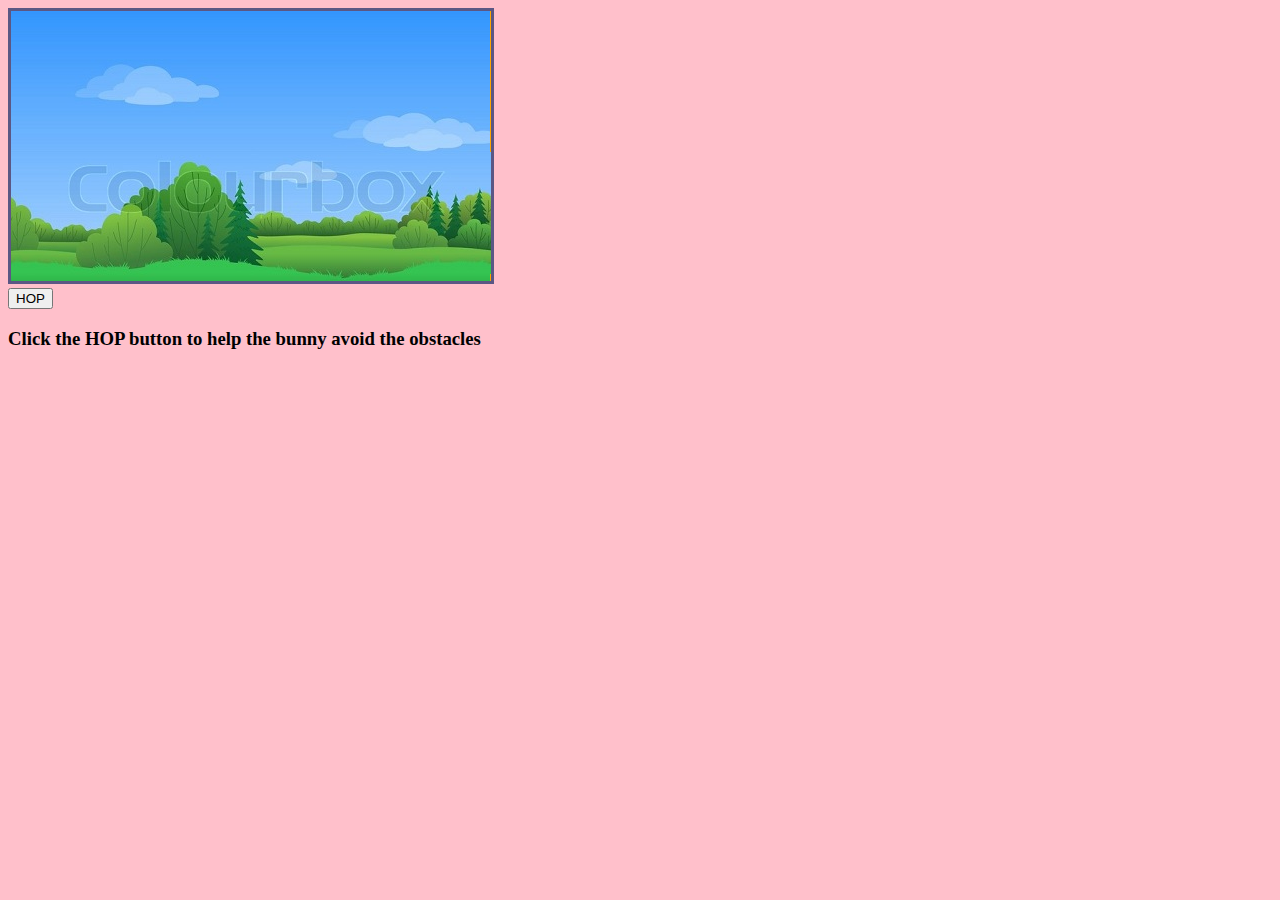
<file: Game/game.html>
<!DOCTYPE html>
<html>
<head>
    <title>Lauren's Game</title>
   <meta name="viewport" content="width=device-width, initial-scale=1.0"/>
   <link rel="stylesheet" type="text/css" href="game.css">

</head>
<body>
<body onload="startGame()"> <!--runs function to start game-->

<script type="text/javascript" src="game.js"></script>
<br>
<button onmousedown="accelerate(-0.2)" onmouseup="accelerate(0.05)" id="bunmaker">HOP</button> <!--on click motion to bounce bun-->
<h3>Click the HOP button to help the bunny avoid the obstacles</h3>

</body>
</html>
</file>
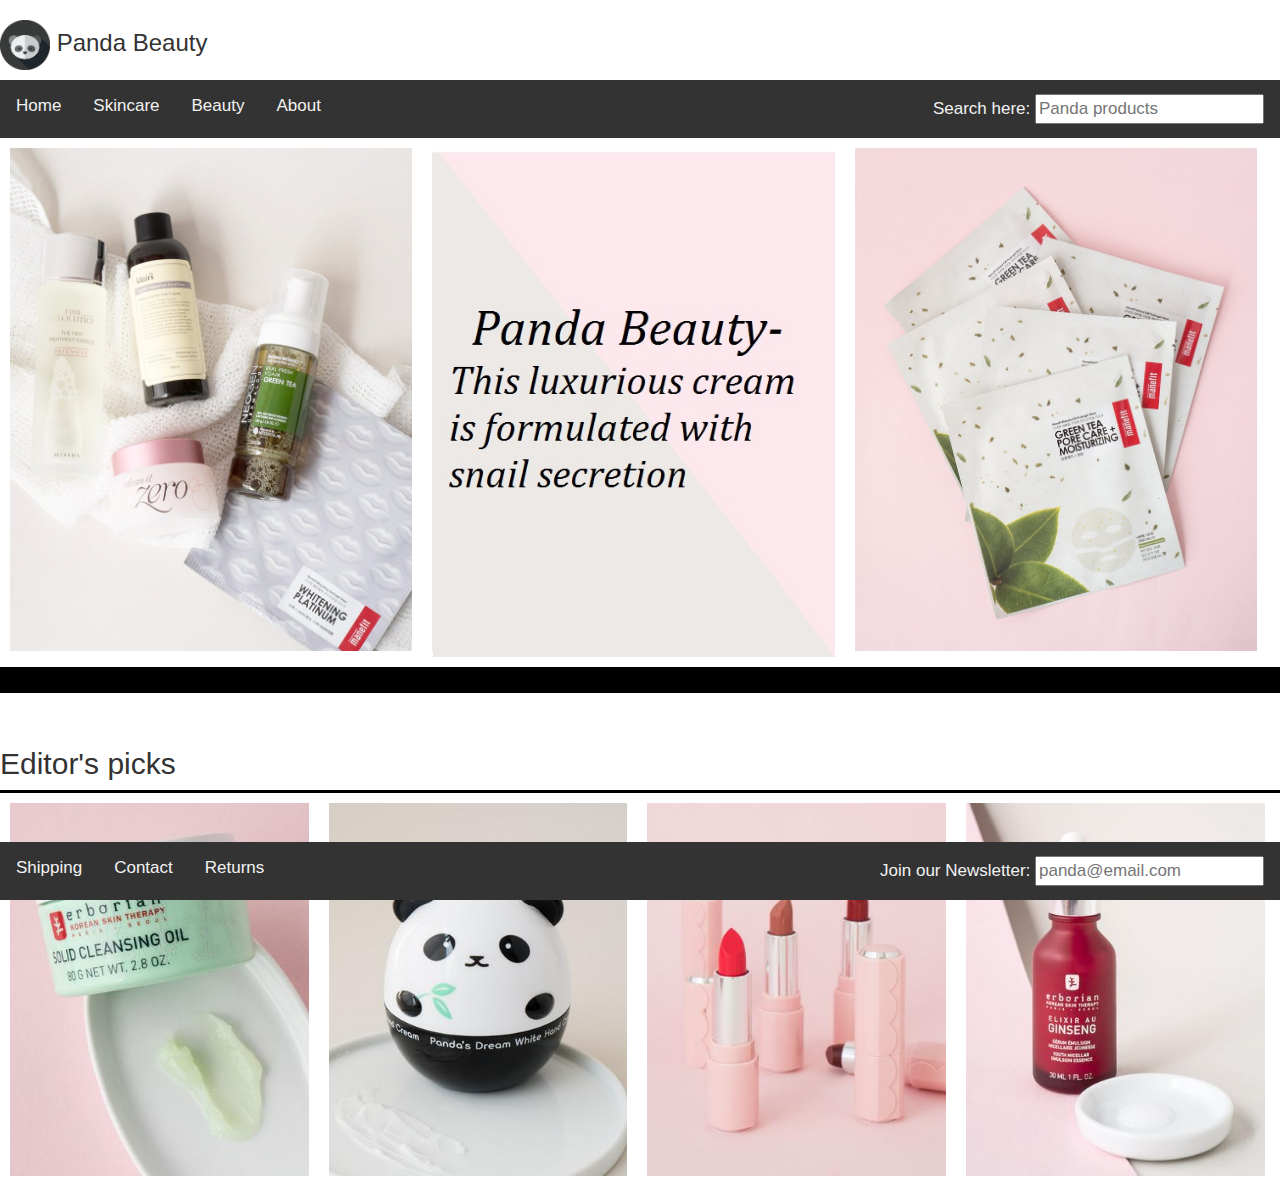
<file: pandabeauty/webpage3.html>
<!DOCTYPE html>
<html>
<head>
	<div>
		<title>Panda Beauty</title>
		<link rel="stylesheet" type="text/css" href="webpage3.css">
		<meta charset="utf-8">
		<meta name="viewport" content="width=device-width, initial-scale=1">
		<!-- NOTE: Need these links for bootstrap https://www.bootstrapcdn.com/-->
		<link href="https://maxcdn.bootstrapcdn.com/bootstrap/3.3.6/css/bootstrap.min.css" rel="stylesheet" integrity="sha384-1q8mTJOASx8j1Au+a5WDVnPi2lkFfwwEAa8hDDdjZlpLegxhjVME1fgjWPGmkzs7" crossorigin="anonymous">
		<link rel="stylesheet" href="http://maxcdn.bootstrapcdn.com/bootstrap/3.3.6/css/bootstrap.min.css">
		<script src="https://ajax.googleapis.com/ajax/libs/jquery/1.12.0/jquery.min.js"></script>
		<script src="http://maxcdn.bootstrapcdn.com/bootstrap/3.3.6/js/bootstrap.min.js"></script>
		<meta name="viewport" content="width=device-width, initial-scale=1">
		<link rel="stylesheet" href="https://cdnjs.cloudflare.com/ajax/libs/font-awesome/4.6.3/css/font-awesome.min.css">
	</div>
</head>
<body>
	<header style="width:100%;">
		<h3><img src="images_for_project/panda-icon.png" width="50" height="50" align="middle"> Panda Beauty </h3>
	</header>

	<!--Navbar-->
	<div class="topnav" id="myTopnav">
		<a href="#home">Home</a>
		<a href="#news">Skincare</a>
		<a href="#contact">Beauty</a>
		<a href="#about">About</a>
		<a href="#about" style="float:right">Search here:
			<input type="email" name="email" id="email2" placeholder="Panda products"></a>
		</div>
		<!--End Nav Bar-->
		<div>

			<!-- 3 main images -->
			<img class="mySlides" src="images_for_project/sokoglam3.jpg" alt= "soko" style="width:33%" height="600">

			<img class="mySlides" src="images_for_project/sokoglam.jpg" style="width:33%" height="600">

			<img class="mySlides" src="images_for_project/greentea.jpg" style="width:33%" height="1000">
			<!-- end 3 main images -->
		</div>

		<div class="col-sm-12 columnred"></div> <!--divider bar-->

		<br>
		<br>
		<br>
		<div class = "row">
			<div class="newcurated"></div>
		</div>
		<div class = "row">
			<div class="col-sm-12 stuff">
				<h2>Editor's picks</h2>
			</div>
		</div>
		<div class="row">
			<div class="col-sm-12 columnblue"></div>
		</div>

		<!--smaller editors picks pictures-->
		<img class="image" src="images_for_project/oil.jpg" style="width:24.9%" height="420">
		<img class="image" src="images_for_project/panda.jpg" style="width:24.9%" height="420">
		<img class="image" src="images_for_project/etude.jpg" style="width:24.9%" height="420">
		<img class="image" src="images_for_project/dynamic.jpg" style="width:24.9%" height="420">
		<br>
		<br>
		<!-- end editors picks-->

		<div class="col-sm-12 columnbleh"></div>
		<!-- begin bot nav-->
		<div class="botnav" id="mybotnav">
			<a href="#home">Shipping</a>
			<a href="#news">Contact</a>
			<a href="#contact">Returns</a>
			<a href="#about" style="float:right">Join our Newsletter:
				<input type="email" name="email" id="email2" placeholder="panda@email.com"></a>

				<!-- end bot nav-->
			</div>
		</div>
	</body>
	</html>
</file>
<file: Game/game.css>
canvas {
    border:3px solid #5b5784;
    background-image: url("field.jpg"); /* make field backgroud image*/
}
}
head {
	background-color: pink;
}
body {
	background-color: pink;
}
</file>
<file: pandabeauty/webpage3.css>
html{
    font-family: "Times New Roman", Times, serif;
    background-color: white;
}
div{
     background-color: white;
      overflow:hidden;
}

body{
     width: auto;
     overflow-x: hidden;
}
.topnav {
    background-color: #333;
    overflow: hidden;
}
.topnav a:hover /*add hover effect*/ {
    background-color: #ddd;
    color: black;
}
.topnav a /* add base effect*/{
    float: left;
    display: block;
    color: #f2f2f2;
    text-align: center;
    padding: 14px 16px;
    text-decoration: none;
    font-size: 17px;
  }

 .mySlides{
    border:white 10px solid;
    float: left;
    display: block;/*make the picture reponsive*/
    height:auto; /*make the picture reponsive*/
    max-height: 100%;  /*make the picture reponsive*/
}
.columnred{
    background-color: black;
    height:26px;
}

.columnblue{
    background-color: black;
    height:3.5px;
}

.columnbleh{
    background-color: white;
    height:3.5px;
}
.image{
    border: white 10px solid; 
    float: left;
    display: block;/*make the picture reponsive*/
    height:auto;/*make the picture reponsive*/
    max-height: 100%;/*make the picture reponsive*/
}  
.botnav {
    background-color: #333;
    overflow: hidden;
     position:fixed; /* makes bot nav sticky*/
     bottom:0;
     left:0;
     width: 100%;
}
}
.botnav a:hover {
    background-color: #ddd;
    color: black;
}
.botnav a {
    float: left;
    display: block;
    color: #f2f2f2;
    text-align: center;
    padding: 14px 16px;
    text-decoration: none;
    font-size: 17px;
  }
.newlycurated{
    background-color: #f2f2f2;
}
</file>
